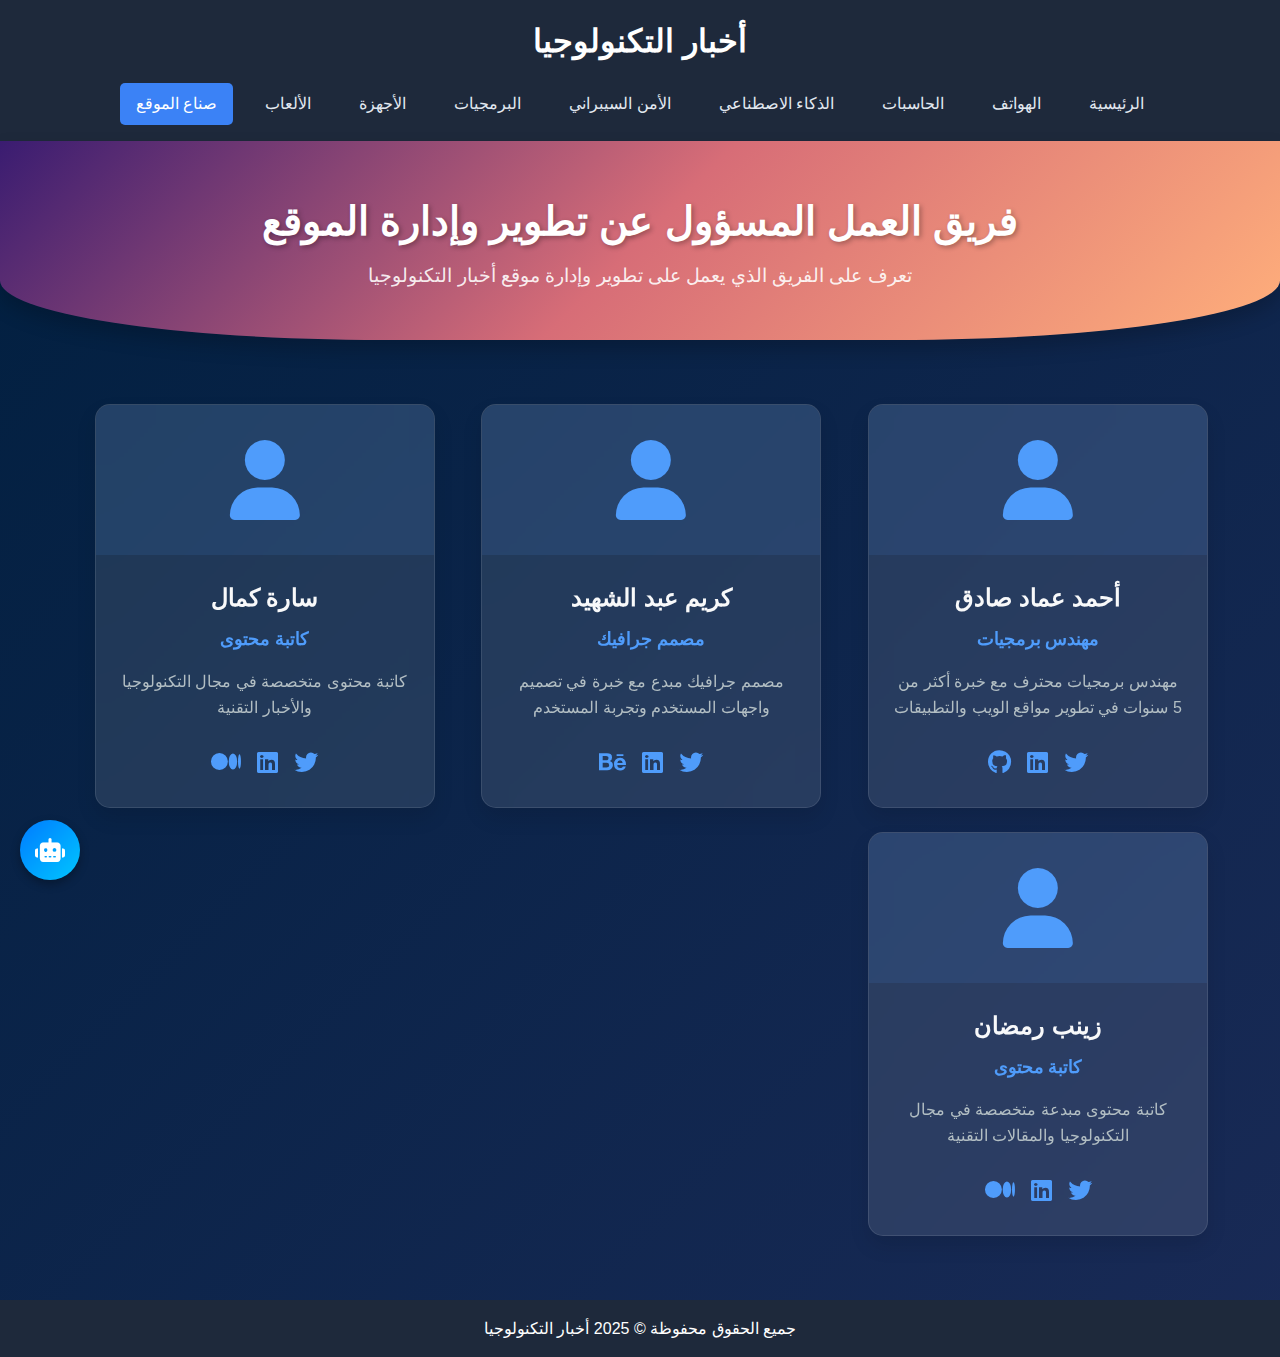
<file: editor.html>
<!DOCTYPE html>
<html lang="ar" dir="rtl">
<head>
    <meta charset="UTF-8">
    <meta name="viewport" content="width=device-width, initial-scale=1.0">
    <title>صناع الموقع - أخبار التكنولوجيا</title>
    <link rel="stylesheet" href="css/common.css">
    <link rel="stylesheet" href="css/contact.css">
    <link rel="stylesheet" href="css/main.css">
    <link rel="stylesheet" href="https://cdnjs.cloudflare.com/ajax/libs/font-awesome/6.5.1/css/all.min.css">
    <style>
        /* Additional style for team layout */
        .team-container {
            display: grid;
            grid-template-columns: repeat(auto-fill, minmax(300px, 1fr));
            gap: 1.5rem;
            padding: 2rem;
            max-width: 1200px;
            margin: 0 auto;
        }
        
        .team-member {
            display: flex;
            flex-direction: column;
            height: 100%;
            background: rgba(255, 255, 255, 0.1);
            backdrop-filter: blur(10px);
            border-radius: 15px;
            overflow: hidden;
            transition: transform 0.3s ease, box-shadow 0.3s ease;
            box-shadow: 0 10px 20px rgba(0,0,0,0.1);
            border: 1px solid rgba(255, 255, 255, 0.1);
        }
        
        .member-image {
            display: flex;
            justify-content: center;
            align-items: center;
            height: 150px;
            background: rgba(79, 156, 251, 0.1);
            font-size: 5rem;
            color: #4f9cfb;
        }
        
        .member-info {
            flex: 1;
            display: flex;
            flex-direction: column;
            padding: 1.5rem;
            text-align: center;
        }
        
        .member-info h2 {
            font-size: 1.5rem;
            margin-bottom: 0.5rem;
            color: #f8f9fa;
        }
        
        .member-info h3 {
            font-size: 1.1rem;
            color: #4f9cfb;
            margin-bottom: 1rem;
        }
        
        .member-info p {
            flex: 1;
            color: #b2bec3;
            margin-bottom: 1.5rem;
            line-height: 1.6;
        }
        
        .social-links {
            display: flex;
            justify-content: center;
            gap: 1rem;
            margin-top: auto;
        }
    </style>
</head>
<body>
    <div class="container">
        <header>
            <h1>أخبار التكنولوجيا</h1>
            <nav>
                <ul>
                    <li><a href="main.html">الرئيسية</a></li>
                    <li><a href="phones.html">الهواتف</a></li>
                    <li><a href="computers.html">الحاسبات</a></li>
                    <li><a href="ai.html">الذكاء الاصطناعي</a></li>
                    <li><a href="cybersecurity.html">الأمن السيبراني</a></li>
                    <li><a href="software.html">البرمجيات</a></li>
                    <li><a href="gadgets.html">الأجهزة</a></li>
                    <li><a href="gaming.html">الألعاب</a></li>
                    <li><a href="editor.html" class="active">صناع الموقع</a></li>
                </ul>
            </nav>
        </header>
        <main>
            <section class="page-header">
                <h1>فريق العمل المسؤول عن تطوير وإدارة الموقع</h1>
                <p>تعرف على الفريق الذي يعمل على تطوير وإدارة موقع أخبار التكنولوجيا</p>
            </section>
            
            <section class="team-container">
                <div class="team-member">
                    <div class="member-image"><i class="fas fa-user"></i></div>
                    <div class="member-info">
                        <h2>أحمد عماد صادق</h2>
                        <h3>مهندس برمجيات</h3>
                        <p>مهندس برمجيات محترف مع خبرة أكثر من 5 سنوات في تطوير مواقع الويب والتطبيقات</p>
                        <div class="social-links">
                            <a href="#"><i class="fab fa-twitter"></i></a>
                            <a href="https://www.linkedin.com/in/ahmed-alaayq-21a55b279?utm_source=share&utm_campaign=share_via&utm_content=profile&utm_medium=android_app"><i class="fab fa-linkedin"></i></a>
                            <a href="https://github.com/ahmedalaayq"><i class="fab fa-github"></i></a>
                        </div>
                    </div>
                </div>
                
                <div class="team-member">
                    <div class="member-image"><i class="fas fa-user"></i></div>
                    <div class="member-info">
                        <h2>كريم عبد الشهيد</h2>
                        <h3>مصمم جرافيك</h3>
                        <p>مصمم جرافيك مبدع مع خبرة في تصميم واجهات المستخدم وتجربة المستخدم</p>
                        <div class="social-links">
                            <a href="#"><i class="fab fa-twitter"></i></a>
                            <a href="#"><i class="fab fa-linkedin"></i></a>
                            <a href="#"><i class="fab fa-behance"></i></a>
                        </div>
                    </div>
                </div>
                
                <div class="team-member">
                    <div class="member-image"><i class="fas fa-user"></i></div>
                    <div class="member-info">
                        <h2>سارة كمال</h2>
                        <h3>كاتبة محتوى</h3>
                        <p>كاتبة محتوى متخصصة في مجال التكنولوجيا والأخبار التقنية</p>
                        <div class="social-links">
                            <a href="#"><i class="fab fa-twitter"></i></a>
                            <a href="#"><i class="fab fa-linkedin"></i></a>
                            <a href="#"><i class="fab fa-medium"></i></a>
                        </div>
                    </div>
                </div>
                
                <div class="team-member">
                    <div class="member-image"><i class="fas fa-user"></i></div>
                    <div class="member-info">
                        <h2>زينب رمضان</h2>
                        <h3>كاتبة محتوى</h3>
                        <p>كاتبة محتوى مبدعة متخصصة في مجال التكنولوجيا والمقالات التقنية</p>
                        <div class="social-links">
                            <a href="#"><i class="fab fa-twitter"></i></a>
                            <a href="#"><i class="fab fa-linkedin"></i></a>
                            <a href="#"><i class="fab fa-medium"></i></a>
                        </div>
                    </div>
                </div>
            </section>
            
            <!-- Videos Section -->
            
        </main>
        
        <footer>
            <p>جميع الحقوق محفوظة &copy; 2025 أخبار التكنولوجيا</p>
        </footer>
    </div>
    
    <script src="js/main.js"></script>
</body>
</html>
</file>
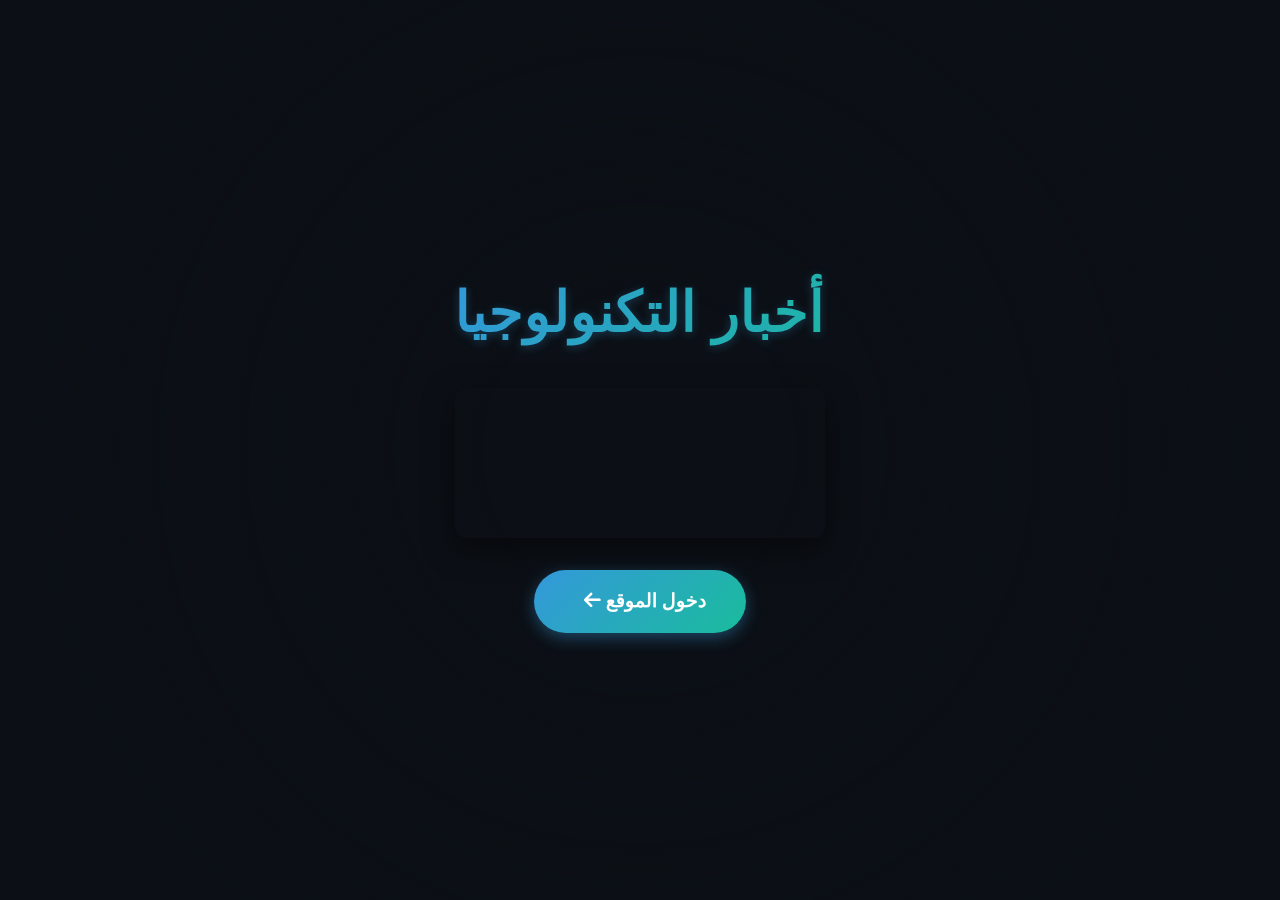
<file: landing.html>
<!DOCTYPE html>
<html lang="ar" dir="rtl">
<head>
    <meta charset="UTF-8">
    <meta name="viewport" content="width=device-width, initial-scale=1.0">
    <title>أخبار التكنولوجيا</title>
    <link rel="stylesheet" href="https://cdnjs.cloudflare.com/ajax/libs/font-awesome/6.0.0/css/all.min.css">
    <style>
        * {
            margin: 0;
            padding: 0;
            box-sizing: border-box;
        }
        
        body {
            font-family: 'Segoe UI', 'Arial', sans-serif;
            line-height: 1.6;
            background-color: #0c1016;
            color: white;
            text-align: center;
            direction: rtl;
            height: 100vh;
            display: flex;
            flex-direction: column;
            justify-content: center;
            align-items: center;
            overflow: hidden;
        }
        
        .landing-container {
            max-width: 1000px;
            padding: 2rem;
            display: flex;
            flex-direction: column;
            align-items: center;
            z-index: 2;
            position: relative;
        }
        
        h1 {
            font-size: 3.5rem;
            margin-bottom: 2rem;
            background: linear-gradient(135deg, #3498db, #1abc9c);
            -webkit-background-clip: text;
            background-clip: text;
            -webkit-text-fill-color: transparent;
            text-shadow: 0 2px 10px rgba(52, 152, 219, 0.3);
        }
        
        .video-container {
            width: 100%;
            max-width: 800px;
            margin-bottom: 2rem;
            border-radius: 10px;
            overflow: hidden;
            box-shadow: 0 10px 30px rgba(0, 0, 0, 0.5);
        }
        
        video {
            width: 100%;
            display: block;
        }
        
        .main-button {
            display: inline-block;
            padding: 1rem 2.5rem;
            font-size: 1.2rem;
            font-weight: bold;
            text-decoration: none;
            background: linear-gradient(135deg, #3498db, #1abc9c);
            color: white;
            border-radius: 50px;
            transition: all 0.3s ease;
            box-shadow: 0 5px 15px rgba(52, 152, 219, 0.4);
        }
        
        .main-button:hover {
            transform: translateY(-5px);
            box-shadow: 0 8px 25px rgba(52, 152, 219, 0.6);
        }
        
        .main-button i {
            margin-left: 10px;
        }
        
        .background-overlay {
            position: fixed;
            top: 0;
            left: 0;
            width: 100%;
            height: 100%;
            background: radial-gradient(circle, transparent 20%, #0c1016 80%);
            z-index: 1;
        }
    </style>
</head>
<body>
    <div class="background-overlay"></div>
    
    <div class="landing-container">
        <h1>أخبار التكنولوجيا</h1>
        
        <div class="video-container">
            <video autoplay loop muted playsinline>
                <source src="https://cdn.coverr.co/videos/coverr-a-data-visualization-7302/1080p.mp4" type="video/mp4">
                متصفحك لا يدعم تشغيل الفيديو.
            </video>
        </div>
        
        <a href="index.html" class="main-button">
            دخول الموقع <i class="fas fa-arrow-left"></i>
        </a>
    </div>
</body>
</html>
</file>
<file: css/common.css>
/* Common styles for all pages */
* {
    margin: 0;
    padding: 0;
    box-sizing: border-box;
}

body {
    font-family: 'Segoe UI', 'Arial', sans-serif;
    line-height: 1.6;
    direction: rtl;
}

header {
    background-color: #1e293b;
    padding: 1rem 0;
}

header h1 {
    text-align: center;
    color: white;
    margin-bottom: 1rem;
}

nav ul {
    display: flex;
    justify-content: center;
    list-style: none;
    flex-wrap: wrap;
}

nav ul li {
    margin: 0 0.5rem;
}

nav ul li a {
    display: block;
    text-decoration: none;
    color: #e2e8f0;
    padding: 0.5rem 1rem;
    border-radius: 5px;
    transition: background-color 0.3s ease;
}

nav ul li a:hover,
nav ul li a.active {
    background-color: #3b82f6;
    color: white;
}

footer {
    text-align: center;
    padding: 1rem 0;
    background-color: #1e293b;
    color: white;
    margin-top: 2rem;
}

/* Video container styles */
.videos-section {
    padding: 2rem;
    max-width: 1200px;
    margin: 0 auto 2rem auto;
}

.videos-container {
    display: flex;
    flex-wrap: wrap;
    justify-content: center;
    gap: 2rem;
}

.video-card {
    width: 560px;
    background-color: white;
    border-radius: 10px;
    box-shadow: 0 5px 15px rgba(0,0,0,0.1);
    overflow: hidden;
    transition: transform 0.3s ease, box-shadow 0.3s ease;
}

.video-card:hover {
    transform: translateY(-5px);
    box-shadow: 0 10px 25px rgba(0,0,0,0.2);
}

.video-wrapper {
    position: relative;
    padding-bottom: 56.25%;
    height: 0;
}

.video-wrapper iframe {
    position: absolute;
    top: 0;
    left: 0;
    width: 100%;
    height: 100%;
    border: none;
}

.video-info {
    padding: 1rem;
    text-align: center;
}

.video-info h3 {
    font-size: 1.2rem;
    margin-bottom: 0.5rem;
    color: #2c3e50;
}
</file>
<file: css/contact.css>
/* Styles for the contact/creators page */
body {
    background: linear-gradient(135deg, #12100e, #2d3436);
    color: #e2e8f0;
}

.creators-header {
    background: linear-gradient(135deg, #6a11cb, #2575fc);
    padding: 3rem 0;
    margin-bottom: 2rem;
    text-align: center;
    position: relative;
    overflow: hidden;
    border-radius: 0 0 30% 30%;
}

.creators-header h1 {
    font-size: 2.5rem;
    color: white;
    text-shadow: 2px 2px 5px rgba(0,0,0,0.3);
}

.team-container {
    display: flex;
    flex-wrap: wrap;
    justify-content: center;
    gap: 2rem;
    padding: 2rem;
    max-width: 1200px;
    margin: 0 auto;
}

.team-member {
    background: rgba(255, 255, 255, 0.05);
    backdrop-filter: blur(10px);
    border-radius: 15px;
    overflow: hidden;
    width: 340px;
    transition: transform 0.3s ease, box-shadow 0.3s ease;
    box-shadow: 0 10px 20px rgba(0,0,0,0.1);
    border: 1px solid rgba(255, 255, 255, 0.1);
}

.team-member:hover {
    transform: translateY(-10px);
    box-shadow: 0 15px 30px rgba(0,0,0,0.2);
}

.member-image {
    width: 100%;
    height: 250px;
    object-fit: cover;
}

.member-info {
    padding: 1.5rem;
    text-align: center;
}

.member-info h2 {
    font-size: 1.5rem;
    margin-bottom: 0.5rem;
    color: #f8f9fa;
}

.member-info h3 {
    font-size: 1.1rem;
    color: #4f9cfb;
    margin-bottom: 1rem;
}

.member-info p {
    color: #b2bec3;
    margin-bottom: 1.5rem;
    line-height: 1.6;
}

.social-links {
    display: flex;
    justify-content: center;
    gap: 1rem;
}

.social-links a {
    color: #4f9cfb;
    font-size: 1.5rem;
    transition: color 0.3s ease, transform 0.3s ease;
}

.social-links a:hover {
    color: #74b9ff;
    transform: scale(1.2);
}
</file>
<file: css/main.css>
/* Styles for the main.html page */
body {
    background: linear-gradient(135deg, #001f3f, #192a56);
    color: #f8f9fa;
}

.page-header {
    background: linear-gradient(135deg, #3a1c71, #d76d77, #ffaf7b);
    padding: 3rem 0;
    margin-bottom: 2rem;
    text-align: center;
    position: relative;
    overflow: hidden;
    border-radius: 0 0 30% 30%;
    box-shadow: 0 10px 20px rgba(0,0,0,0.2);
}

/* .page-header::before {
    content: '';
    position: absolute;
    top: 0;
    left: 0;
    width: 100%;
    height: 100%;
    background: url('https://www.transparenttextures.com/patterns/cubes.png');
    opacity: 0.1;
} */

.page-header h1 {
    font-size: 2.5rem;
    position: relative;
    z-index: 1;
    color: white;
    text-shadow: 2px 2px 5px rgba(0,0,0,0.3);
}

.page-header p {
    font-size: 1.2rem;
    color: rgba(255, 255, 255, 0.9);
    margin-top: 0.5rem;
}

.news {
    display: grid;
    grid-template-columns: repeat(auto-fill, minmax(300px, 1fr));
    gap: 2rem;
    padding: 0 2rem;
    max-width: 1200px;
    margin: 0 auto;
}

article {
    background: rgba(255, 255, 255, 0.1);
    backdrop-filter: blur(10px);
    border-radius: 15px;
    overflow: hidden;
    transition: transform 0.3s ease, box-shadow 0.3s ease;
    box-shadow: 0 5px 15px rgba(0,0,0,0.1);
    border: 1px solid rgba(255, 255, 255, 0.1);
}

article:hover {
    transform: translateY(-10px);
    box-shadow: 0 15px 30px rgba(0,0,0,0.2);
}

article img {
    width: 100%;
    height: 200px;
    object-fit: cover;
    border-bottom: 1px solid rgba(255, 255, 255, 0.1);
}

article h2 {
    padding: 1rem;
    font-size: 1.3rem;
    color: #f8f9fa;
    text-align: center;
}

.article-content {
    padding: 0 1rem 1rem;
    position: relative;
    max-height: 100px;
    overflow: hidden;
    transition: all 0.3s ease;
}

.article-content.expanded {
    max-height: 1000px;
}

.article-full-content {
    margin-top: 1rem;
}

.article-content:not(.expanded) .article-full-content {
    display: none;
}

.read-more {
    position: relative;
    cursor: pointer;
    display: block;
    margin: 10px 0;
    color: #74b9ff;
    font-weight: bold;
    text-align: center;
    background: rgba(116, 185, 255, 0.1);
    padding: 8px;
    border-radius: 4px;
    transition: all 0.3s ease;
}

.read-more:hover {
    background: rgba(116, 185, 255, 0.2);
    transform: translateY(-2px);
}

.read-more::after {
    content: "اقرأ المزيد";
}

.article-content.expanded + .read-more::after {
    content: "عرض أقل";
}

/* Videos section styles */
.videos-section {
    padding: 3rem;
    background: linear-gradient(to right, #4568dc, #b06ab3);
    border-radius: 20px;
    margin: 3rem auto;
    position: relative;
    overflow: hidden;
    box-shadow: 0 15px 30px rgba(0,0,0,0.2);
    max-width: 1200px;
}

.videos-section::before {
    content: '';
    position: absolute;
    top: 0;
    left: 0;
    width: 100%;
    height: 100%;
    background: url('https://www.transparenttextures.com/patterns/diagonal-waves.png');
    opacity: 0.1;
}

.videos-section h2 {
    color: white;
    font-size: 2.2rem;
    margin-bottom: 2rem;
    text-shadow: 2px 2px 5px rgba(0,0,0,0.3);
    position: relative;
    text-align: center;
}

.videos-container {
    display: flex;
    flex-wrap: wrap;
    justify-content: center;
    gap: 2rem;
}

.video-card {
    width: 560px;
    max-width: 100%;
    background: rgba(255, 255, 255, 0.1);
    border: 1px solid rgba(255, 255, 255, 0.2);
    backdrop-filter: blur(10px);
    transition: transform 0.3s ease, box-shadow 0.3s ease;
    border-radius: 10px;
    overflow: hidden;
}

.video-card:hover {
    transform: translateY(-10px) scale(1.03);
    box-shadow: 0 20px 40px rgba(0,0,0,0.3);
}

.video-wrapper {
    position: relative;
    padding-bottom: 56.25%; /* 16:9 aspect ratio */
    height: 0;
    overflow: hidden;
}

.video-wrapper iframe {
    position: absolute;
    top: 0;
    left: 0;
    width: 100%;
    height: 100%;
    border: none;
}

.video-info {
    padding: 1rem;
    text-align: center;
}

.video-info h3 {
    color: white;
    font-size: 1.3rem;
    text-shadow: 1px 1px 3px rgba(0,0,0,0.2);
}

/* Chatbot styles */
.chatbot-container {
    position: fixed;
    bottom: 20px;
    left: 20px;
    z-index: 999;
    font-family: 'Segoe UI', Tahoma, Geneva, Verdana, sans-serif;
    direction: rtl;
}

.chatbot-toggle {
    width: 60px;
    height: 60px;
    border-radius: 50%;
    background: linear-gradient(135deg, #007bff, #00c6ff);
    color: white;
    border: none;
    box-shadow: 0 4px 10px rgba(0, 0, 0, 0.3);
    cursor: pointer;
    font-size: 24px;
    display: flex;
    align-items: center;
    justify-content: center;
    transition: all 0.3s ease;
}

.chatbot-toggle:hover {
    transform: scale(1.1);
    box-shadow: 0 6px 15px rgba(0, 0, 0, 0.4);
}

.chatbot-interface {
    position: absolute;
    bottom: 70px;
    left: 0;
    width: 350px;
    height: 450px;
    background-color: white;
    border-radius: 15px;
    box-shadow: 0 10px 25px rgba(0, 0, 0, 0.2);
    display: flex;
    flex-direction: column;
    overflow: hidden;
    transition: all 0.3s ease;
    transform-origin: bottom left;
    transform: scale(0);
    opacity: 0;
}

.chatbot-interface.active {
    transform: scale(1);
    opacity: 1;
}

.chatbot-header {
    background: linear-gradient(135deg, #007bff, #00c6ff);
    color: white;
    padding: 15px;
    display: flex;
    justify-content: space-between;
    align-items: center;
}

.chatbot-header h3 {
    margin: 0;
    font-size: 18px;
}

.chatbot-close {
    background: transparent;
    border: none;
    color: white;
    font-size: 16px;
    cursor: pointer;
    width: 30px;
    height: 30px;
    display: flex;
    align-items: center;
    justify-content: center;
    border-radius: 50%;
    transition: background-color 0.3s;
}

.chatbot-close:hover {
    background-color: rgba(255, 255, 255, 0.2);
}

.chatbot-messages {
    flex: 1;
    padding: 15px;
    overflow-y: auto;
    display: flex;
    flex-direction: column;
    gap: 10px;
}

.chat-message {
    max-width: 80%;
    padding: 10px 15px;
    border-radius: 15px;
    margin-bottom: 5px;
    word-break: break-word;
}

.user-message {
    align-self: flex-end;
    background-color: #e6f3ff;
    border: 1px solid #c9e3ff;
    color: #0056b3;
}

.bot-message {
    align-self: flex-start;
    background-color: #f0f2f5;
    border: 1px solid #e4e6eb;
    color: #333;
}

.chatbot-input-form {
    display: flex;
    padding: 10px;
    background-color: #f0f2f5;
}

.chatbot-input {
    flex: 1;
    padding: 10px 15px;
    border: 1px solid #ddd;
    border-radius: 20px;
    font-size: 14px;
    outline: none;
    transition: border-color 0.3s;
}

.chatbot-input:focus {
    border-color: #007bff;
}

.chatbot-send {
    background: linear-gradient(135deg, #007bff, #00c6ff);
    color: white;
    border: none;
    width: 40px;
    height: 40px;
    border-radius: 50%;
    margin-right: 10px;
    cursor: pointer;
    transition: all 0.3s;
    display: flex;
    align-items: center;
    justify-content: center;
}

.chatbot-send:hover {
    transform: scale(1.1);
    background: linear-gradient(135deg, #0062cc, #0097e6);
}

/* Responsive styles */
@media (max-width: 768px) {
    .news {
        grid-template-columns: 1fr;
        padding: 0 1rem;
    }

    .page-header {
        padding: 2rem 0;
        border-radius: 0 0 15% 15%;
    }

    .page-header h1 {
        font-size: 2rem;
    }

    .video-card {
        width: 100%;
    }
    
    .videos-section {
        padding: 2rem;
        margin: 2rem 1rem;
    }

    .videos-section h2 {
        font-size: 1.8rem;
    }

    .chatbot-interface {
        width: calc(100vw - 40px);
        height: 400px;
    }
}
</file>
